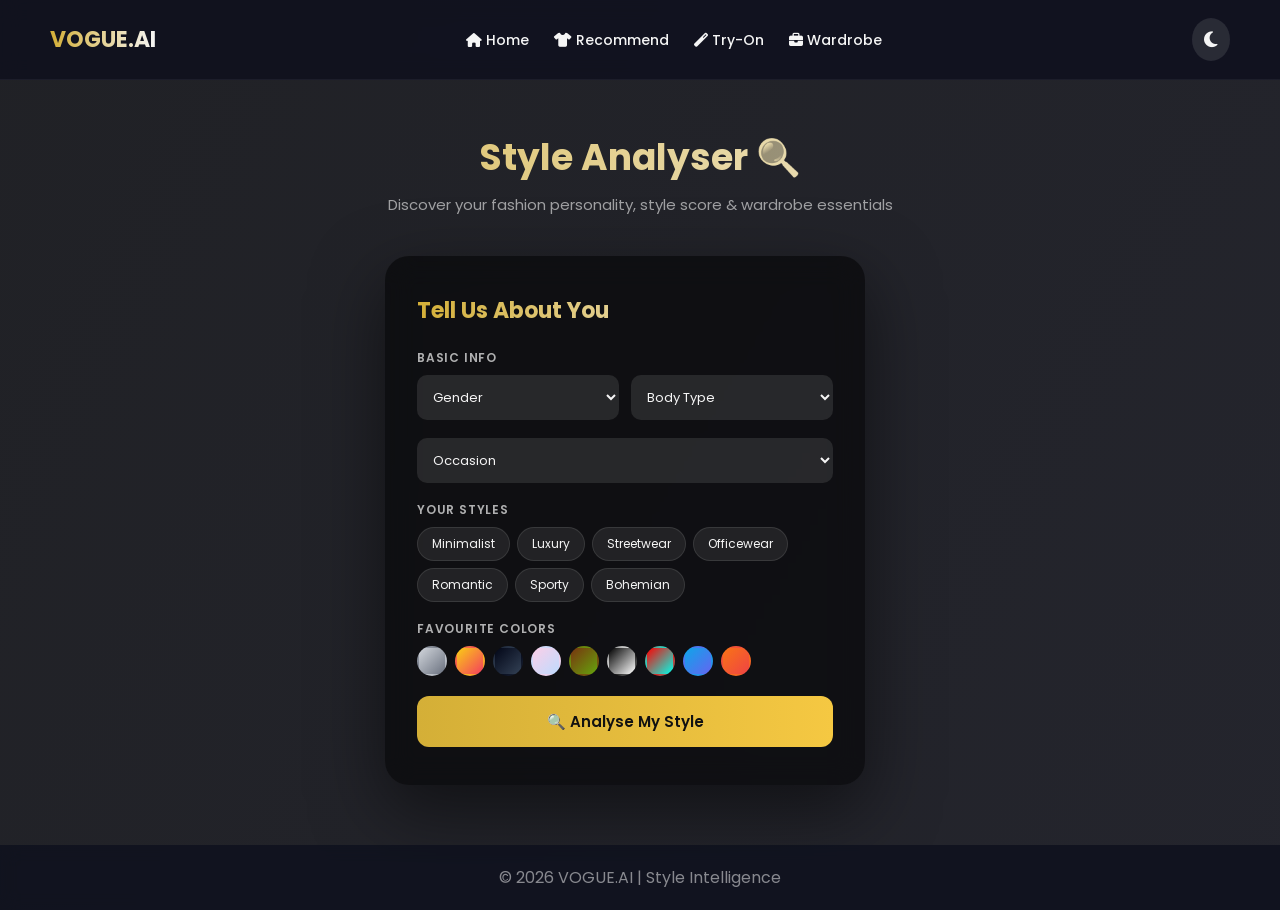
<file: pages/analyse.html>
<!DOCTYPE html>
<html lang="en">
<head>
<meta charset="UTF-8">
<meta name="viewport" content="width=device-width, initial-scale=1.0">
<title>Style Analyser | VOGUE.AI</title>
<link href="https://fonts.googleapis.com/css2?family=Poppins:wght@300;400;500;600;700&display=swap" rel="stylesheet">
<link rel="stylesheet" href="https://cdnjs.cloudflare.com/ajax/libs/font-awesome/6.5.0/css/all.min.css">
<style>
* { margin:0; padding:0; box-sizing:border-box; font-family:'Poppins',sans-serif; }
body {
  background: linear-gradient(120deg,rgba(8,9,14,0.9),rgba(12,13,22,0.9)),
    url('https://images.unsplash.com/photo-1558618666-fcd25c85cd64?w=1400') no-repeat center center fixed;
  background-size:cover; color:#f5f5f5; overflow-x:hidden; min-height:100vh;
  transition:0.5s;
}
body.light { background: linear-gradient(rgba(245,245,245,0.88),rgba(232,232,238,0.88)),
    url('https://images.unsplash.com/photo-1558618666-fcd25c85cd64?w=1400') no-repeat center center fixed;
  background-size:cover; color:#111; }

/* NAVBAR */
.navbar { position:fixed; width:100%; top:0; display:flex; justify-content:space-between; align-items:center; padding:18px 50px; background:rgba(15,17,30,0.88); border-bottom:1px solid rgba(255,255,255,0.05); backdrop-filter:blur(10px); z-index:1000; }
body.light .navbar { background:rgba(255,255,255,0.92); border-bottom:1px solid #ddd; }
.logo { font-weight:700; font-size:22px; background:linear-gradient(90deg,#d4af37,#f5f5f5); -webkit-background-clip:text; background-clip:text; -webkit-text-fill-color:transparent; }
.nav-links { display:flex; gap:25px; list-style:none; }
.nav-links a { color:#f5f5f5; text-decoration:none; font-weight:500; font-size:14px; transition:0.3s; }
body.light .nav-links a { color:#111; }
.nav-links a:hover { color:#d4af37; }
.toggle-btn { cursor:pointer; font-size:18px; color:#f5f5f5; background:rgba(255,255,255,0.1); padding:8px 12px; border-radius:50%; }
body.light .toggle-btn { color:#111; background:rgba(0,0,0,0.06); }

/* HERO */
.hero { padding:130px 20px 30px; text-align:center; }
.hero h1 { font-size:36px; background:linear-gradient(90deg,#d4af37,#f5f5f5); -webkit-background-clip:text; background-clip:text; color:transparent; margin-bottom:8px; }
.hero p { font-size:15px; opacity:0.6; }
body.light .hero p { color:#555; }

/* MAIN LAYOUT */
.main { display:flex; justify-content:center; padding:10px 20px 60px; gap:30px; flex-wrap:wrap; }

/* FORM CARD */
.form-card {
  background:rgba(0,0,0,0.55); backdrop-filter:blur(14px);
  border-radius:24px; padding:38px 32px; width:100%; max-width:480px;
  box-shadow:0 25px 70px rgba(0,0,0,0.5);
}
body.light .form-card { background:rgba(255,255,255,0.9); }
.form-card h2 { font-size:22px; margin-bottom:22px; background:linear-gradient(90deg,#d4af37,#f5f5f5); -webkit-background-clip:text; background-clip:text; color:transparent; }

.field-label { font-size:12px; font-weight:600; letter-spacing:0.8px; opacity:0.7; margin-bottom:8px; text-transform:uppercase; }
.row { display:flex; gap:12px; margin-bottom:18px; }
.row select {
  flex:1; padding:12px; border-radius:10px; border:none;
  background:rgba(255,255,255,0.1); color:#f5f5f5; font-size:13px; outline:none; transition:0.3s;
}
body.light .row select { background:#f1f5f9; color:#111; border:1px solid #ccc; }
.row select:focus { box-shadow:0 0 10px rgba(212,175,55,0.4); }
.row select option { background:#1a1d2e; }
body.light .row select option { background:#fff; color:#111; }

.chips { display:flex; flex-wrap:wrap; gap:7px; margin-bottom:18px; }
.chip { padding:7px 14px; border-radius:18px; background:rgba(255,255,255,0.08); cursor:pointer; font-size:12px; transition:0.3s; border:1px solid rgba(255,255,255,0.1); }
body.light .chip { background:#eee; border-color:#ccc; color:#111; }
.chip.active { background:#d4af37; color:#111; border-color:#d4af37; font-weight:600; }

.color-row { display:flex; flex-wrap:wrap; gap:8px; margin-bottom:20px; }
.cdot { width:30px; height:30px; border-radius:50%; cursor:pointer; border:2px solid transparent; transition:0.3s; }
.cdot.active { border-color:#fff; transform:scale(1.25); box-shadow:0 0 10px rgba(212,175,55,0.6); }

.analyse-btn {
  width:100%; padding:14px; border:none; border-radius:12px;
  background:linear-gradient(90deg,#d4af37,#f5c842);
  color:#111; font-weight:600; font-size:15px; cursor:pointer; transition:0.3s;
}
.analyse-btn:hover { transform:translateY(-3px); box-shadow:0 15px 40px rgba(212,175,55,0.5); }
.analyse-btn:disabled { opacity:0.6; cursor:not-allowed; transform:none; }

/* RESULTS CARD */
.results-card {
  background:rgba(0,0,0,0.55); backdrop-filter:blur(14px);
  border-radius:24px; padding:38px 32px; width:100%; max-width:480px;
  box-shadow:0 25px 70px rgba(0,0,0,0.5);
  display:none;
}
body.light .results-card { background:rgba(255,255,255,0.9); }
.results-card.show { display:block; animation:fadeUp 0.6s ease; }
@keyframes fadeUp { from { opacity:0; transform:translateY(30px); } to { opacity:1; transform:translateY(0); } }

/* PERSONALITY BANNER */
.personality-banner {
  text-align:center; padding:25px 20px;
  background:linear-gradient(135deg,rgba(212,175,55,0.15),rgba(212,175,55,0.05));
  border-radius:16px; border:1px solid rgba(212,175,55,0.25); margin-bottom:25px;
}
.personality-banner .pers-label { font-size:11px; letter-spacing:2px; color:#d4af37; font-weight:600; }
.personality-banner h2 { font-size:26px; font-weight:700; margin:8px 0; }
.personality-banner .summary { font-size:13px; opacity:0.75; line-height:1.6; }

/* SCORE RING */
.score-section { display:flex; align-items:center; gap:20px; margin-bottom:25px; }
.score-ring {
  width:80px; height:80px; border-radius:50%; flex-shrink:0;
  background:conic-gradient(#d4af37 var(--pct), rgba(255,255,255,0.1) 0);
  display:flex; align-items:center; justify-content:center;
  box-shadow:0 0 20px rgba(212,175,55,0.3);
}
.score-inner { width:58px; height:58px; border-radius:50%; background:#0f1115; display:flex; align-items:center; justify-content:center; font-size:18px; font-weight:700; color:#d4af37; }
body.light .score-inner { background:#fff; }
.score-text h3 { font-size:15px; font-weight:600; margin-bottom:4px; }
.score-text p { font-size:13px; opacity:0.65; }

/* SECTION BLOCKS */
.info-block { margin-bottom:20px; }
.info-block h4 { font-size:12px; letter-spacing:1px; text-transform:uppercase; color:#d4af37; font-weight:600; margin-bottom:10px; }
.tip-item { display:flex; align-items:flex-start; gap:10px; margin-bottom:8px; font-size:13px; line-height:1.5; opacity:0.85; }
.tip-item .bullet { color:#d4af37; font-size:16px; flex-shrink:0; margin-top:-2px; }

.trend-tags { display:flex; flex-wrap:wrap; gap:7px; }
.trend-tag { padding:5px 12px; border-radius:20px; font-size:12px; background:rgba(212,175,55,0.12); color:#d4af37; border:1px solid rgba(212,175,55,0.25); }

.essentials-list { display:flex; flex-wrap:wrap; gap:7px; }
.essential { padding:5px 12px; border-radius:20px; font-size:12px; background:rgba(255,255,255,0.07); border:1px solid rgba(255,255,255,0.12); }
body.light .essential { background:#f3f4f6; border-color:#e5e7eb; color:#111; }

/* PALETTE INSIGHT */
.palette-insight { padding:14px 18px; border-radius:12px; background:rgba(212,175,55,0.08); border-left:3px solid #d4af37; font-size:13px; line-height:1.6; margin-bottom:20px; }

/* LOADER */
.loader { text-align:center; padding:50px 0; display:none; }
.spinner { width:42px; height:42px; border:4px solid rgba(212,175,55,0.2); border-top-color:#d4af37; border-radius:50%; animation:spin 0.85s linear infinite; margin:0 auto 12px; }
@keyframes spin { to { transform:rotate(360deg); } }
.loader p { color:#d4af37; font-size:14px; }

footer { text-align:center; padding:20px; background:rgba(15,17,30,0.85); color:rgba(255,255,255,0.5); backdrop-filter:blur(8px); }
body.light footer { background:rgba(255,255,255,0.95); color:#888; border-top:1px solid #ddd; }

@media(max-width:600px) {
  .navbar { padding:14px 18px; }
  .nav-links { gap:12px; font-size:13px; }
  .hero h1 { font-size:26px; }
  .form-card, .results-card { padding:25px 18px; }
}
</style>
</head>
<body>

<nav class="navbar">
  <div class="logo">VOGUE.AI</div>
  <ul class="nav-links">
    <li><a href="../index.html"><i class="fa fa-home"></i> Home</a></li>
    <li><a href="recommend.html"><i class="fa fa-shirt"></i> Recommend</a></li>
    <li><a href="tryon.html"><i class="fa fa-magic"></i> Try-On</a></li>
    <li><a href="wardrobe.html"><i class="fa fa-briefcase"></i> Wardrobe</a></li>
  </ul>
  <div class="toggle-btn" id="themeToggle"><i class="fa fa-moon"></i></div>
</nav>

<section class="hero">
  <h1>Style Analyser 🔍</h1>
  <p>Discover your fashion personality, style score & wardrobe essentials</p>
</section>

<div class="main">
  <!-- FORM -->
  <div class="form-card">
    <h2>Tell Us About You</h2>

    <div class="field-label">Basic Info</div>
    <div class="row">
      <select id="gender">
        <option value="">Gender</option>
        <option>Female</option><option>Male</option><option>Other</option>
      </select>
      <select id="bodyType">
        <option value="">Body Type</option>
        <option>Slim</option><option>Athletic</option><option>Curvy</option><option>Plus</option><option>Petite</option>
      </select>
    </div>
    <div class="row">
      <select id="occasion">
        <option value="">Occasion</option>
        <option>Casual</option><option>Party</option><option>Office</option><option>Wedding</option><option>Formal</option>
      </select>
    </div>

    <div class="field-label">Your Styles</div>
    <div class="chips" id="styleChips">
      <span class="chip" data-v="Minimalist">Minimalist</span>
      <span class="chip" data-v="Luxury">Luxury</span>
      <span class="chip" data-v="Streetwear">Streetwear</span>
      <span class="chip" data-v="Officewear">Officewear</span>
      <span class="chip" data-v="Romantic">Romantic</span>
      <span class="chip" data-v="Sporty">Sporty</span>
      <span class="chip" data-v="Bohemian">Bohemian</span>
    </div>

    <div class="field-label">Favourite Colors</div>
    <div class="color-row" id="colorDots">
      <div class="cdot" data-v="Neutral"    title="Neutral"    style="background:linear-gradient(135deg,#d1d5db,#6b7280)"></div>
      <div class="cdot" data-v="Bright"     title="Bright"     style="background:linear-gradient(135deg,#facc15,#f43f5e)"></div>
      <div class="cdot" data-v="Dark"       title="Dark"       style="background:linear-gradient(135deg,#020617,#334155)"></div>
      <div class="cdot" data-v="Pastel"     title="Pastel"     style="background:linear-gradient(135deg,#fbcfe8,#bfdbfe)"></div>
      <div class="cdot" data-v="Earthy"     title="Earthy"     style="background:linear-gradient(135deg,#78350f,#65a30d)"></div>
      <div class="cdot" data-v="Monochrome" title="Monochrome" style="background:linear-gradient(135deg,#000,#fff)"></div>
      <div class="cdot" data-v="Vibrant"    title="Vibrant"    style="background:linear-gradient(135deg,#ff0000,#00ffea)"></div>
      <div class="cdot" data-v="Cool"       title="Cool"       style="background:linear-gradient(135deg,#0ea5e9,#6366f1)"></div>
      <div class="cdot" data-v="Warm"       title="Warm"       style="background:linear-gradient(135deg,#f97316,#ef4444)"></div>
    </div>

    <button class="analyse-btn" id="analyseBtn">🔍 Analyse My Style</button>
  </div>

  <!-- RESULTS -->
  <div>
    <div class="loader" id="loader">
      <div class="spinner"></div>
      <p>Analysing your fashion DNA…</p>
    </div>

    <div class="results-card" id="resultsCard">
      <div class="personality-banner">
        <div class="pers-label">YOUR FASHION PERSONALITY</div>
        <h2 id="personalityName">—</h2>
        <p class="summary" id="styleSummary"></p>
      </div>

      <div class="score-section">
        <div class="score-ring" id="scoreRing" style="--pct:0%">
          <div class="score-inner" id="scoreNum">0</div>
        </div>
        <div class="score-text">
          <h3>Style Confidence Score</h3>
          <p>How well-defined and cohesive your personal style is</p>
        </div>
      </div>

      <div class="info-block">
        <h4>💡 Styling Tips</h4>
        <div id="tipsContainer"></div>
      </div>

      <div class="info-block">
        <h4>🎨 Palette Insight</h4>
        <div class="palette-insight" id="paletteInsight"></div>
      </div>

      <div class="info-block">
        <h4>📈 Trending Aesthetics For You</h4>
        <div class="trend-tags" id="trendTags"></div>
      </div>

      <div class="info-block">
        <h4>👚 Wardrobe Essentials</h4>
        <div class="essentials-list" id="essentialsList"></div>
      </div>
    </div>
  </div>
</div>

<footer>© 2026 VOGUE.AI | Style Intelligence</footer>

<script>
const API = 'http://localhost:8080';

// Theme
const toggleBtn = document.getElementById('themeToggle');
toggleBtn.addEventListener('click',()=>{
  document.body.classList.toggle('light');
  toggleBtn.innerHTML = document.body.classList.contains('light') ? '<i class="fa fa-sun"></i>' : '<i class="fa fa-moon"></i>';
});

// Chips
document.querySelectorAll('#styleChips .chip').forEach(c=>c.addEventListener('click',()=>c.classList.toggle('active')));
let selectedColors = [];
document.querySelectorAll('#colorDots .cdot').forEach(d=>{
  d.addEventListener('click',()=>{
    d.classList.toggle('active');
    const v = d.dataset.v;
    selectedColors = selectedColors.includes(v) ? selectedColors.filter(x=>x!==v) : [...selectedColors, v];
  });
});

document.getElementById('analyseBtn').addEventListener('click', async()=>{
  const styles = [...document.querySelectorAll('#styleChips .chip.active')].map(c=>c.dataset.v);
  if(styles.length === 0){ alert('⚠️ Select at least one style!'); return; }

  const btn = document.getElementById('analyseBtn');
  btn.disabled = true; btn.textContent = '⏳ Analysing…';
  document.getElementById('loader').style.display = 'block';
  document.getElementById('resultsCard').classList.remove('show');

  const payload = {
    gender:   document.getElementById('gender').value || 'Female',
    bodyType: document.getElementById('bodyType').value || 'Slim',
    occasion: document.getElementById('occasion').value || 'Casual',
    styles, colors: selectedColors,
  };

  try {
    const res  = await fetch(`${API}/api/analyse`, {
      method:'POST', headers:{'Content-Type':'application/json'}, body:JSON.stringify(payload)
    });
    const data = await res.json();

    if(data.success) {
      // Personality
      document.getElementById('personalityName').textContent = data.personality;
      document.getElementById('styleSummary').textContent    = data.style_summary;

      // Score ring animation
      const pct = data.score + '%';
      const ring = document.getElementById('scoreRing');
      ring.style.setProperty('--pct','0%');
      setTimeout(()=>ring.style.setProperty('--pct', `${data.score * 3.6}deg`), 100);
      // Actually use conic-gradient percentage
      ring.style.background = `conic-gradient(#d4af37 ${data.score*3.6}deg, rgba(255,255,255,0.08) 0)`;
      document.getElementById('scoreNum').textContent = data.score;

      // Tips
      const tc = document.getElementById('tipsContainer');
      tc.innerHTML = data.tips.map(t=>`<div class="tip-item"><span class="bullet">◆</span><span>${t}</span></div>`).join('');

      // Palette
      document.getElementById('paletteInsight').textContent = data.palette_insight;

      // Trends
      document.getElementById('trendTags').innerHTML = data.trending_aesthetics.map(t=>`<span class="trend-tag">${t}</span>`).join('');

      // Essentials
      document.getElementById('essentialsList').innerHTML = data.wardrobe_essentials.map(e=>`<span class="essential">${e}</span>`).join('');

      document.getElementById('resultsCard').classList.add('show');
      document.getElementById('resultsCard').scrollIntoView({behavior:'smooth'});
    } else {
      alert('❌ ' + (data.error || 'Analysis failed'));
    }
  } catch {
    alert('❌ Cannot connect to backend. Is Flask running on port 5000?');
  } finally {
    btn.disabled = false; btn.textContent = '🔍 Analyse My Style';
    document.getElementById('loader').style.display = 'none';
  }
});
</script>
</body>
</html>
</file>
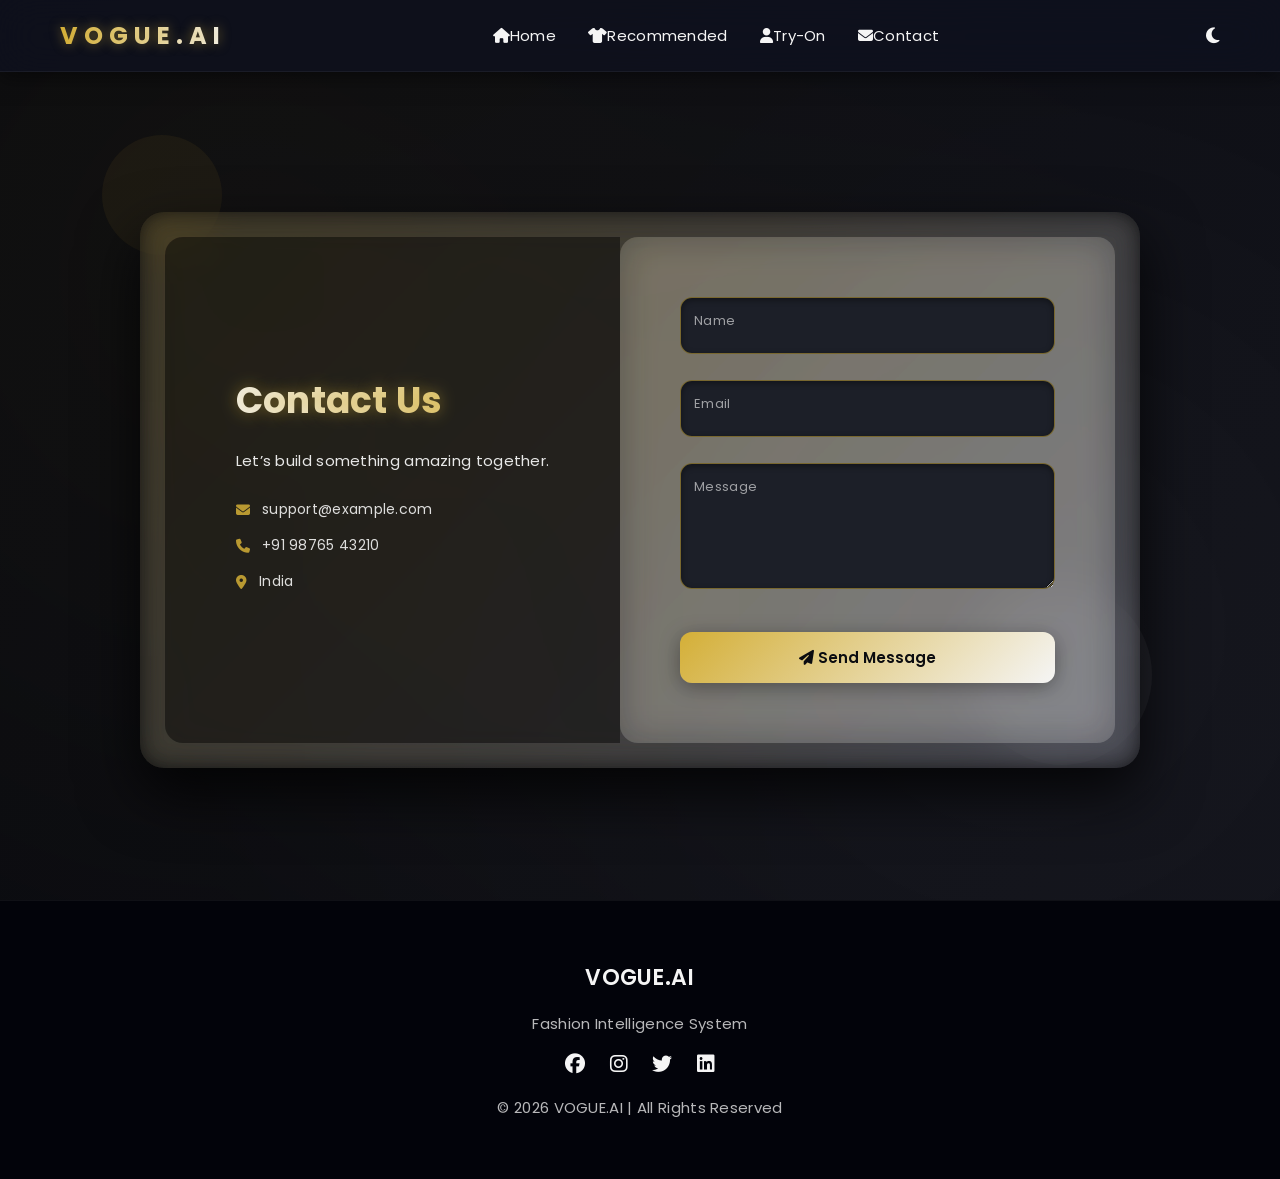
<file: pages/contact.html>
<!DOCTYPE html>
<html lang="en">
<head>
<meta charset="UTF-8">
<meta name="viewport" content="width=device-width, initial-scale=1.0">
<title>Contact | VOGUE.AI</title>

<link href="https://fonts.googleapis.com/css2?family=Poppins:wght@300;400;500;600&display=swap" rel="stylesheet">
<link rel="stylesheet" href="https://cdnjs.cloudflare.com/ajax/libs/font-awesome/6.5.0/css/all.min.css">

<style>

/* ===== RESET ===== */
/* ===== RESET ===== */
/* ===== RESET ===== */
*{
  margin:0;
  padding:0;
  box-sizing:border-box;
  font-family:'Poppins',sans-serif;
}

html{
  scroll-behavior:smooth;
}

body{
  background: linear-gradient(120deg,#0a0b0f,#0f1018); /* premium dark gradient */
  color:#f5f5f5;
  overflow-x:hidden;
  letter-spacing:0.3px;
}

/* ===== NAVBAR ===== */
.navbar{
  position:fixed;
  width:100%;
  top:0;
  display:flex;
  justify-content:space-between;
  align-items:center;
  padding:18px 60px;
  backdrop-filter:blur(20px) saturate(180%);
  background:rgba(15,17,30,0.85);
  border-bottom:1px solid rgba(255,255,255,0.05);
  z-index:1000;
  transition:0.3s ease-in-out;
  box-shadow:0 4px 20px rgba(0,0,0,0.5);
}

.navbar:hover{
  background:rgba(15,17,30,0.95);
}

.logo{
  font-size:24px;
  font-weight:700;
  background:linear-gradient(90deg,#d4af37,#f5f5f5);
  -webkit-background-clip:text;
  background-clip:text;
  -webkit-text-fill-color:transparent;
  text-shadow:0 0 12px rgba(212,175,55,0.5);
}

.nav-links{
  display:flex;
  gap:32px;
}

.nav-links a{
  text-decoration:none;
  color:#f5f5f5;
  font-size:15px;
  position:relative;
  transition:0.3s;
}

.nav-links a:hover{
  color:#d4af37;
  transform:translateY(-2px) scale(1.05);
}

.nav-links a::after{
  content:"";
  position:absolute;
  left:0;
  bottom:-6px;
  width:0%;
  height:2px;
  background:#d4af37;
  border-radius:2px;
  transition:0.3s;
}

.nav-links a:hover::after{
  width:100%;
}

/* ===== BACKGROUND ===== */
.bg{
  position:fixed;
  width:100%;
  height:100%;
  z-index:-2;
  background: radial-gradient(circle at 20% 30%, #d4af37, transparent 70%),
              radial-gradient(circle at 80% 70%, #f5f5f5, transparent 70%);
  opacity:0.04;
  animation:bgMove 25s infinite alternate ease-in-out;
}

@keyframes bgMove{
  to{ transform:translateY(-50px) rotate(3deg);}
}

/* FLOAT SHAPES */
.shape{
  position:absolute;
  border-radius:50%;
  opacity:0.06;
  animation:float 12s infinite ease-in-out;
}

.shape1{width:120px;height:120px;background:#d4af37;top:15%;left:8%;}
.shape2{width:180px;height:180px;background:#f5f5f5;bottom:15%;right:10%;}

@keyframes float{
  50%{transform:translateY(-40px) rotate(5deg);}
}

/* ===== SECTION ===== */
section{
  min-height:100vh;
  display:flex;
  justify-content:center;
  align-items:center;
  padding:160px 30px 80px;
  perspective:1200px;
}

/* ===== CARD ===== */
.container{
  width:1000px;
  max-width:95%;
  display:flex;
  border-radius:24px;
  backdrop-filter:blur(20px) saturate(180%);
  background:rgba(255,255,255,0.08);
  box-shadow:
    inset 0 0 20px rgba(0,0,0,0.5),
    0 25px 60px rgba(0,0,0,0.8);
  overflow:hidden;
  transform:translateY(50px);
  opacity:0;
  transition:1s ease;
  position:relative;
  z-index:1;
  transform-style:preserve-3d;
  padding:25px;
}

.container::before{
  content:"";
  position:absolute;
  inset:-1px;
  border-radius:24px;
  background:linear-gradient(135deg,#d4af37,#f5f5f5);
  z-index:-1;
  opacity:0.15;
  filter:blur(12px);
}

.container.show{
  transform:translateY(0) rotateX(0deg);
  opacity:1;
}

.container:hover{
  transform:translateY(-6px) scale(1.015) rotateX(1deg) rotateY(1deg);
  box-shadow:
    inset 0 0 25px rgba(0,0,0,0.6),
    0 35px 90px rgba(0,0,0,0.9),
    0 0 30px rgba(212,175,55,0.2);
}

/* ===== LEFT ===== */
.left{
  flex:1;
  padding:60px;
  transform:translateZ(20px);
}

.left h2{
  font-size:36px;
  font-weight:700;
  margin-bottom:25px;
  background:linear-gradient(90deg,#f5f5f5,#d4af37);
  -webkit-background-clip:text;
  background-clip:text;
  -webkit-text-fill-color:transparent;
  text-shadow:0 0 15px rgba(212,175,55,0.5);
}

.left p{
  opacity:0.9;
  margin-bottom:40px;
  line-height:1.75;
  font-size:15px;
}

/* INFO */
.info div{
  display:flex;
  align-items:center;
  gap:14px;
  margin-bottom:22px;
  opacity:0.85;
  transition:0.35s;
}

.info div:hover{
  transform:translateX(6px) scale(1.03);
  gap:18px;
  color:#d4af37;
}

/* ===== RIGHT ===== */
.right{
  flex:1;
  padding:60px;
  background:rgba(255,255,255,0.12); /* visible input background */
  backdrop-filter:blur(18px);
  transform:translateZ(20px);
  border-radius:18px;
}

/* ===== FORM ===== */
form{
  display:flex;
  flex-direction:column;
  gap:26px;
}

/* ===== INPUT ===== */
.inputBox{
  position:relative;
}

.inputBox input,
.inputBox textarea{
  width:100%;
  padding:16px 14px;
  border-radius:12px;
  border:1px solid rgba(212,175,55,0.5);
  background:#1c1f28; /* solid, visible */
  color:#f5f5f5;
  font-size:15px;
  outline:none;
  transition: all 0.3s ease;
  box-shadow: inset 0 2px 6px rgba(0,0,0,0.4);
}

.inputBox input:hover,
.inputBox textarea:hover{
  border-color:#f5f5f5;
}

.inputBox input:focus,
.inputBox textarea:focus{
  border-color:#d4af37;
  box-shadow: inset 0 2px 8px rgba(0,0,0,0.5), 0 0 8px rgba(212,175,55,0.3);
  background:#20232d;
}

.inputBox label{
  position:absolute;
  left:14px;
  top:14px;
  font-size:13px;
  color:rgba(245,245,245,0.6);
  pointer-events:none;
  transition: all 0.25s ease;
}

.inputBox input:focus ~ label,
.inputBox input:not(:placeholder-shown) ~ label,
.inputBox textarea:focus ~ label,
.inputBox textarea:not(:placeholder-shown) ~ label{
  top:-6px;
  font-size:11px;
  color:#d4af37;
  background:#20232d;
  padding:0 5px;
  border-radius:4px;
}

/* ===== BUTTON ===== */
button{
  margin-top:10px;
  padding:14px 0;
  border:none;
  border-radius:12px;
  background:linear-gradient(135deg,#d4af37,#f5f5f5);
  color:#0b0c10;
  font-size:15px;
  font-weight:600;
  cursor:pointer;
  transition:0.35s;
  position:relative;
  overflow:hidden;
  box-shadow:0 4px 20px rgba(0,0,0,0.35);
}

button::before{
  content:"";
  position:absolute;
  width:120%;
  height:100%;
  background:linear-gradient(120deg,transparent,rgba(255,255,255,0.2),transparent);
  top:0;
  left:-120%;
  transition:0.7s;
}

button:hover::before{
  left:100%;
}

button:hover{
  transform:translateY(-2px) scale(1.03);
  box-shadow:0 0 20px rgba(212,175,55,0.35);
}

button:active{
  transform:scale(0.96);
}

/* SUCCESS */
.success{
  display:none;
  text-align:center;
  color:#a0ffce;
  font-weight:600;
}

/* ===== FOOTER ===== */
.footer{
  background:#02030a;
  padding:60px 20px;
  text-align:center;
  border-top:1px solid rgba(255,255,255,0.05);
}

.footer h3{
  font-size:22px;
  margin-bottom:18px;
  font-weight:600;
}

.footer p{
  opacity:0.75;
  font-size:15px;
}

.footer .socials{
  margin:18px 0;
}

.footer i{
  margin:0 10px;
  font-size:20px;
  cursor:pointer;
  transition:0.35s;
}

.footer i:hover{
  color:#d4af37;
  transform:translateY(-3px) scale(1.25);
}

/* ===== CURSOR GLOW ===== */
.cursor-glow{
  position:fixed;
  width:120px;
  height:120px;
  border-radius:50%;
  background:radial-gradient(circle,#d4af3755,transparent);
  pointer-events:none;
  transform:translate(-50%,-50%);
  z-index:999;
  filter:blur(6px);
}

/* ===== RESPONSIVE ===== */
@media(max-width:768px){
  .container{
    flex-direction:column;
    padding:20px;
  }

  .nav-links{
    display:none;
  }

  .left, .right{
    padding:30px 20px;
  }

  .left h2{
    font-size:28px;
  }
}
/* ===== IMAGE IN CARD ===== */
/* IMAGE IN LEFT SECTION */
/* LEFT IMAGE CARD */
.left-image-card {
  flex: 1;
  position: relative;
  background: url('https://images.squarespace-cdn.com/content/v1/5eb964ed984e866b75642ff9/1606927276808-52SX7436NQBFP6GUFISD/tryon_store_female3.jpg') center/cover no-repeat;
  border-radius: 18px 0 0 18px; /* rounded only left side */
  overflow: hidden;
  color: white;
  display: flex;
  align-items: center;
  justify-content: center;
  padding: 40px;
}

/* optional dark overlay for text readability */
.left-image-card .overlay {
  position: absolute;
  inset: 0;
  background: rgba(0,0,0,0.45);
  z-index: 1;
}

/* TEXT ON IMAGE */
.left-image-card .text-on-image {
  position: relative;
  z-index: 2;
}

.left-image-card h2 {
  font-size: 36px;
  font-weight: 700;
  margin-bottom: 20px;
  color: #fff;
}

.left-image-card p {
  font-size: 15px;
  margin-bottom: 25px;
  opacity: 0.9;
}

.left-image-card .info div {
  display: flex;
  align-items: center;
  gap: 12px;
  margin-bottom: 15px;
  font-size: 14px;
}

/* adjust icons color */
.left-image-card .info div i {
  color: #d4af37; /* premium gold */
}
/* ===== LIGHT THEME ===== */
/* ===== LIGHT THEME ===== */
body.light-theme {
  background: linear-gradient(120deg,#f5f5f5,#e0e0e0);
  color:#0b0c10;
}

body.light-theme .navbar {
  background: rgba(245,245,245,0.85);
  border-bottom:1px solid rgba(0,0,0,0.05);
}

body.light-theme .nav-links a {
  color:#0b0c10;
}

body.light-theme .nav-links a:hover {
  color:#d4af37;
}

body.light-theme .logo {
  background: linear-gradient(90deg, #d4af37, #0b0c10); /* gold to dark text */
  -webkit-background-clip: text; /* ensures gradient is applied to text */
  -webkit-text-fill-color: transparent; /* makes text itself transparent to show gradient */
  background-clip: text; /* standard fallback */
  text-shadow: 0 0 6px rgba(212, 175, 55, 0.4); /* subtle glow for readability */
}

body.light-theme .container {
  background: rgba(0,0,0,0.05);
  box-shadow:
    inset 0 0 20px rgba(255,255,255,0.2),
    0 25px 60px rgba(0,0,0,0.1);
}

body.light-theme .left h2 {
  -webkit-text-fill-color: #0b0c10;
  color: #0b0c10;
  text-shadow: 0 0 3px rgba(212,175,55,0.3);
}

body.light-theme .left p,
body.light-theme .left .info div {
  color:#0b0c10;
  opacity:0.9;
}

body.light-theme .left-image-card h2,
body.light-theme .left-image-card p,
body.light-theme .left-image-card .info div {
  color:#0b0c10 !important;
}

body.light-theme .right {
  background: rgba(255,255,255,0.95);
}

body.light-theme .inputBox input,
body.light-theme .inputBox textarea,
body.light-theme .inputBox label {
  background:#fff;
  color:#0b0c10;
  border:1px solid rgba(212,175,55,0.5);
}

body.light-theme .inputBox input:focus,
body.light-theme .inputBox textarea:focus,
body.light-theme .inputBox input:focus ~ label,
body.light-theme .inputBox textarea:focus ~ label {
  color:#d4af37;
  background:#fff;
}

body.light-theme button {
  background: linear-gradient(135deg,#d4af37,#0b0c10);
  color:#f5f5f5;
}

body.light-theme .footer {
  background:#f5f5f5;
  color:#0b0c10;
  border-top:1px solid rgba(0,0,0,0.05);
}

body.light-theme .footer i {
  color:#0b0c10;
}
.navbar .logo {
  font-size: 24px;
  font-weight: 700;
  background: linear-gradient(90deg, #d4af37, #f5f5f5);
  -webkit-background-clip: text; /* clip gradient to text */
  -webkit-text-fill-color: transparent; /* make text transparent to show gradient */
  background-clip: text; /* standard fallback */
  text-shadow: 0 0 12px rgba(212, 175, 55, 0.5);
  letter-spacing: 6px; /* space between letters */
}

</style>
</head>

<body>

<!-- NAVBAR -->
<div class="navbar">
  <div class="logo">VOGUE.AI</div>
  <div class="nav-links">
  <a href="../index.html"><i class="fa fa-home"></i>Home</a>
  <a href="recommend.html"><i class="fa fa-shirt"></i>Recommended</a>
  <a href="tryon.html"><i class="fa fa-user"></i>Try-On</a>
  <a href="contact.html"><i class="fa fa-envelope"></i>Contact</a>
</div>
<i class="fas fa-moon theme-toggle" id="themeToggle" title="Toggle Dark/Light" style="cursor:pointer; font-size:18px;"></i>
</div>

<!-- BG -->
<div class="bg"></div>
<div class="shape shape1"></div>
<div class="shape shape2"></div>

<!-- CONTACT -->
<section>

  <div class="container show" id="card">

    <!-- LEFT: Full image background with text overlay -->
    <div class="left left-image-card">

      <div class="overlay"></div> <!-- optional dark overlay for readability -->

      <div class="text-on-image">
        <h2>Contact Us</h2>
        <p>Let’s build something amazing together.</p>

        <div class="info">
          <div><i class="fas fa-envelope"></i> support@example.com</div>
          <div><i class="fas fa-phone"></i> +91 98765 43210</div>
          <div><i class="fas fa-location-dot"></i> India</div>
        </div>
      </div>
    </div>

    <!-- RIGHT: Form only -->
    <div class="right">
      <form id="form">

        <div class="inputBox">
          <input type="text" required placeholder=" ">
          <label>Name</label>
        </div>

        <div class="inputBox">
          <input type="email" required placeholder=" ">
          <label>Email</label>
        </div>

        <div class="inputBox">
          <textarea rows="4" required placeholder=" "></textarea>
          <label>Message</label>
        </div>

        <button type="submit">
          <i class="fas fa-paper-plane"></i> Send Message
        </button>

        <div class="success" id="success">
          Message Sent Successfully!
        </div>

      </form>
    </div>

  </div>

</section>

<!-- FOOTER -->
<div class="footer">
  <h3>VOGUE.AI</h3>
  <p>Fashion Intelligence System</p>

  <div class="socials">
    <i class="fab fa-facebook"></i>
    <i class="fab fa-instagram"></i>
    <i class="fab fa-twitter"></i>
    <i class="fab fa-linkedin"></i>
  </div>

  <p>© 2026 VOGUE.AI | All Rights Reserved</p>
</div>

<script>
// ===== DARK / LIGHT THEME TOGGLE =====
const themeToggle = document.getElementById("themeToggle");

themeToggle.addEventListener("click", () => {
  document.body.classList.toggle("light-theme");

  // Toggle icon
  if(document.body.classList.contains("light-theme")) {
    themeToggle.classList.remove("fa-moon");
    themeToggle.classList.add("fa-sun");
  } else {
    themeToggle.classList.remove("fa-sun");
    themeToggle.classList.add("fa-moon");
  }
});
</script>

</body>
</html>
</file>
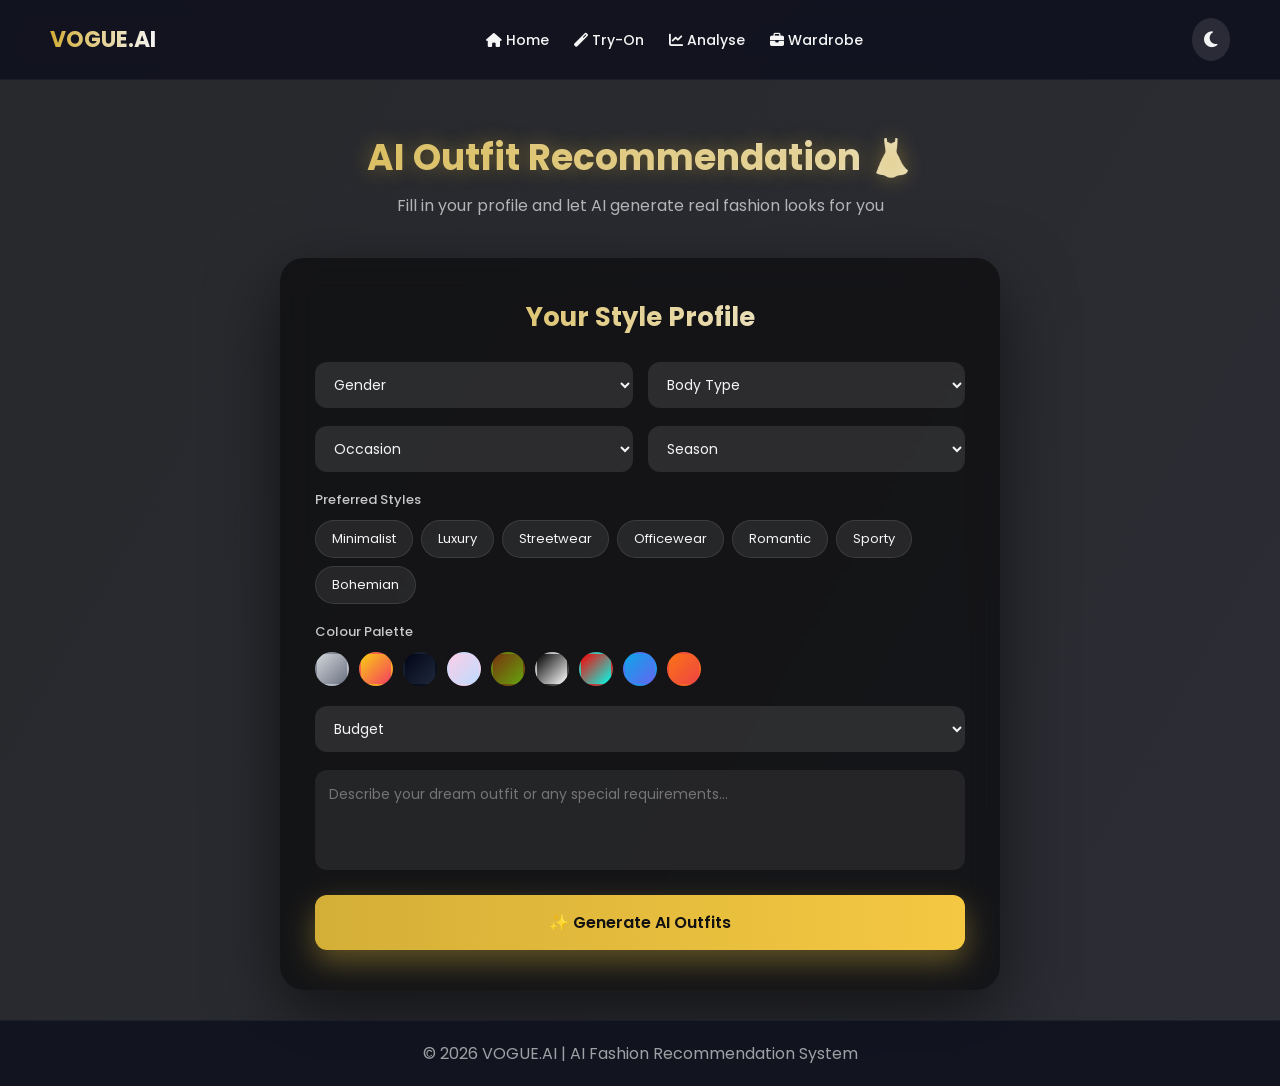
<file: pages/recommend.html>
<!DOCTYPE html>
<html lang="en">
<head>
<meta charset="UTF-8">
<meta name="viewport" content="width=device-width, initial-scale=1.0">
<title>VOGUE.AI - Recommendations</title>
<link href="https://fonts.googleapis.com/css2?family=Poppins:wght@300;400;500;600&display=swap" rel="stylesheet">
<link rel="stylesheet" href="https://cdnjs.cloudflare.com/ajax/libs/font-awesome/6.5.0/css/all.min.css">
<style>
* { margin:0; padding:0; box-sizing:border-box; font-family:'Poppins',sans-serif; }
body {
  background: linear-gradient(120deg,rgba(10,11,15,0.88),rgba(15,16,24,0.88)),
    url('https://cdn.prod.website-files.com/603f5d1df4ee236b69719ff2/65e81d04f6a87e38c021a301_65c4aca19461c18275d991c9.webp') no-repeat center center fixed;
  background-size:cover; background-blend-mode:overlay;
  color:#f5f5f5; overflow-x:hidden; min-height:100vh;
  transition:background 1s,color 0.5s;
}
body.light-mode {
  background: linear-gradient(rgba(245,245,245,0.82),rgba(232,232,238,0.82)),
    url('https://cdn.prod.website-files.com/603f5d1df4ee236b69719ff2/65e81d04f6a87e38c021a301_65c4aca19461c18275d991c9.webp') no-repeat center center fixed;
  background-size:cover; color:#111;
}
/* NAVBAR */
.navbar {
  position:fixed; width:100%; top:0;
  display:flex; justify-content:space-between; align-items:center;
  padding:18px 50px;
  background:rgba(15,17,30,0.88);
  border-bottom:1px solid rgba(255,255,255,0.05);
  backdrop-filter:blur(10px); z-index:1000;
}
body.light-mode .navbar { background:rgba(255,255,255,0.92); border-bottom:1px solid #ddd; }
.logo { font-weight:700; font-size:22px; background:linear-gradient(90deg,#d4af37,#f5f5f5); -webkit-background-clip:text; background-clip:text; -webkit-text-fill-color:transparent; }
.nav-links { display:flex; gap:25px; list-style:none; }
.nav-links a { color:#f5f5f5; text-decoration:none; font-weight:500; font-size:14px; transition:0.3s; }
body.light-mode .nav-links a { color:#111; }
.nav-links a:hover { color:#d4af37; }
.toggle-btn { cursor:pointer; font-size:18px; color:#f5f5f5; background:rgba(255,255,255,0.1); padding:8px 12px; border-radius:50%; transition:0.3s; }
body.light-mode .toggle-btn { color:#111; background:rgba(0,0,0,0.06); }

/* HERO */
.hero { padding:130px 20px 30px; text-align:center; }
.hero h1 { font-size:36px; background:linear-gradient(90deg,#d4af37,#f5f5f5); -webkit-background-clip:text; background-clip:text; color:transparent; text-shadow:0 0 20px rgba(212,175,55,0.4); margin-bottom:8px; }
.hero p { color:rgba(255,255,255,0.65); font-size:16px; }
body.light-mode .hero p { color:rgba(0,0,0,0.6); }

/* FORM CARD */
.form-section { display:flex; justify-content:center; padding:10px 20px 30px; }
.form-card {
  background:rgba(0,0,0,0.52); backdrop-filter:blur(14px);
  border-radius:24px; padding:40px 35px;
  max-width:720px; width:100%;
  box-shadow:0 25px 70px rgba(0,0,0,0.55);
  transition:0.3s;
}
.form-card:hover { transform:translateY(-4px); box-shadow:0 35px 90px rgba(212,175,55,0.3); }
body.light-mode .form-card { background:rgba(255,255,255,0.88); color:#111; }
.form-card h2 { text-align:center; margin-bottom:25px; font-size:26px; background:linear-gradient(90deg,#d4af37,#f5f5f5); -webkit-background-clip:text; background-clip:text; color:transparent; }

/* SELECTS */
.row { display:flex; gap:15px; margin-bottom:18px; flex-wrap:wrap; }
.row select, .row input {
  flex:1; min-width:140px; padding:12px 15px; border-radius:12px; border:none;
  background:rgba(255,255,255,0.1); color:#f5f5f5; font-size:14px;
  transition:0.3s; outline:none;
}
body.light-mode .row select, body.light-mode .row input { background:#f1f5f9; color:#111; border:1px solid #ccc; }
.row select:focus, .row input:focus { box-shadow:0 0 12px rgba(212,175,55,0.5); background:rgba(255,255,255,0.18); }
body.light-mode .row select option { background:#fff; color:#111; }
.row select option { background:#1a1d2e; }

/* CHIPS */
.chip-label { font-size:13px; font-weight:500; margin-bottom:10px; opacity:0.8; }
.chips { display:flex; flex-wrap:wrap; gap:8px; margin-bottom:18px; }
.chip { padding:8px 16px; border-radius:20px; background:rgba(255,255,255,0.08); cursor:pointer; font-size:13px; transition:0.3s; user-select:none; border:1px solid rgba(255,255,255,0.1); }
body.light-mode .chip { background:#eee; border-color:#ccc; color:#111; }
.chip.active { background:#d4af37; color:#111; border-color:#d4af37; font-weight:600; }

/* COLOR PALETTE */
.color-row { display:flex; flex-wrap:wrap; gap:10px; margin-bottom:20px; }
.color-dot { width:34px; height:34px; border-radius:50%; cursor:pointer; border:2px solid transparent; transition:0.3s; }
.color-dot.active { border-color:#fff; transform:scale(1.2); box-shadow:0 0 10px rgba(212,175,55,0.6); }

/* TEXTAREA */
.form-card textarea {
  width:100%; min-height:100px; resize:none; padding:14px;
  border-radius:12px; border:none; background:rgba(255,255,255,0.07);
  color:#f5f5f5; font-size:14px; outline:none; transition:0.3s; margin-bottom:18px;
}
body.light-mode .form-card textarea { background:#f1f5f9; color:#111; border:1px solid #ccc; }
.form-card textarea:focus { box-shadow:0 0 12px rgba(212,175,55,0.4); }

/* GENERATE BUTTON */
.gen-btn {
  width:100%; padding:15px; border:none; border-radius:12px;
  font-size:16px; font-weight:600; cursor:pointer;
  background:linear-gradient(90deg,#d4af37,#f5c842);
  color:#111; box-shadow:0 12px 30px rgba(212,175,55,0.4); transition:0.3s;
}
.gen-btn:hover { transform:translateY(-3px); box-shadow:0 18px 45px rgba(212,175,55,0.7); }
.gen-btn:disabled { opacity:0.6; cursor:not-allowed; transform:none; }

/* LOADER */
.loader-section { text-align:center; padding:40px 20px; display:none; }
.spinner { width:50px; height:50px; border:4px solid rgba(212,175,55,0.2); border-top-color:#d4af37; border-radius:50%; animation:spin 0.9s linear infinite; margin:0 auto 15px; }
@keyframes spin { to { transform:rotate(360deg); } }
.loader-section p { color:#d4af37; font-size:15px; }

/* RESULTS */
.results-section { padding:10px 30px 60px; max-width:1100px; margin:0 auto; }
.results-title { text-align:center; font-size:22px; margin-bottom:25px; font-weight:600; }
.cards-grid { display:grid; grid-template-columns:repeat(auto-fill,minmax(280px,1fr)); gap:25px; }

/* OUTFIT CARD */
.outfit-card {
  background:rgba(0,0,0,0.5); backdrop-filter:blur(12px);
  border-radius:20px; overflow:hidden; transition:0.35s;
  border:1px solid rgba(255,255,255,0.06);
}
.outfit-card:hover { transform:translateY(-8px) scale(1.02); box-shadow:0 25px 70px rgba(212,175,55,0.5); }
body.light-mode .outfit-card { background:rgba(255,255,255,0.92); border:1px solid #e5e5e5; }
.outfit-img-wrap { position:relative; height:320px; overflow:hidden; background:#111; }
.outfit-img-wrap img { width:100%; height:100%; object-fit:cover; transition:0.5s; display:block; }
.outfit-card:hover .outfit-img-wrap img { transform:scale(1.05); }
.img-loading { position:absolute; inset:0; display:flex; align-items:center; justify-content:center; background:rgba(0,0,0,0.6); }
.img-loading .mini-spin { width:30px; height:30px; border:3px solid rgba(212,175,55,0.3); border-top-color:#d4af37; border-radius:50%; animation:spin 0.8s linear infinite; }
.outfit-badge {
  position:absolute; top:12px; left:12px;
  background:rgba(212,175,55,0.9); color:#111;
  padding:4px 12px; border-radius:20px; font-size:12px; font-weight:600;
}
.outfit-body { padding:18px; }
.outfit-body h3 { font-size:17px; font-weight:600; margin-bottom:6px; }
body.light-mode .outfit-body h3 { color:#111; }
.outfit-body p { font-size:13px; opacity:0.75; line-height:1.6; margin-bottom:10px; }
body.light-mode .outfit-body p { color:#444; }
.outfit-tags { display:flex; flex-wrap:wrap; gap:5px; margin-bottom:12px; }
.tag { padding:3px 10px; border-radius:20px; font-size:11px; background:rgba(212,175,55,0.15); color:#d4af37; border:1px solid rgba(212,175,55,0.3); }
.add-wardrobe-btn {
  width:100%; padding:10px; border:none; border-radius:10px;
  background:linear-gradient(90deg,#d4af37,#f5c842);
  color:#111; font-weight:600; font-size:13px; cursor:pointer; transition:0.3s;
}
.add-wardrobe-btn:hover { box-shadow:0 8px 25px rgba(212,175,55,0.5); transform:translateY(-2px); }

/* TOAST */
.toast { position:fixed; bottom:30px; right:30px; background:#d4af37; color:#111; padding:12px 22px; border-radius:12px; font-weight:600; font-size:14px; z-index:9999; opacity:0; transform:translateY(20px); transition:0.4s; pointer-events:none; }
.toast.show { opacity:1; transform:translateY(0); }

footer { text-align:center; padding:20px; background:rgba(15,17,30,0.85); color:rgba(255,255,255,0.6); border-top:1px solid rgba(255,255,255,0.05); backdrop-filter:blur(8px); }
body.light-mode footer { background:rgba(255,255,255,0.95); color:#555; border-top:1px solid #ddd; }

@media(max-width:600px) {
  .navbar { padding:14px 20px; }
  .nav-links { gap:14px; }
  .hero h1 { font-size:26px; }
  .form-card { padding:25px 18px; }
}
</style>
</head>
<body>

<nav class="navbar">
  <div class="logo">VOGUE.AI</div>
  <ul class="nav-links">
    <li><a href="../index.html"><i class="fa fa-home"></i> Home</a></li>
    <li><a href="tryon.html"><i class="fa fa-magic"></i> Try-On</a></li>
    <li><a href="analyse.html"><i class="fa fa-chart-line"></i> Analyse</a></li>
    <li><a href="wardrobe.html"><i class="fa fa-briefcase"></i> Wardrobe</a></li>
  </ul>
  <div class="toggle-btn" id="themeToggle"><i class="fa fa-moon"></i></div>
</nav>

<section class="hero">
  <h1>AI Outfit Recommendation 👗</h1>
  <p>Fill in your profile and let AI generate real fashion looks for you</p>
</section>

<section class="form-section">
  <div class="form-card">
    <h2>Your Style Profile</h2>
    <form id="profileForm">

      <div class="row">
        <select id="gender">
          <option value="">Gender</option>
          <option>Female</option><option>Male</option><option>Other</option>
        </select>
        <select id="bodyType">
          <option value="">Body Type</option>
          <option>Slim</option><option>Athletic</option><option>Curvy</option><option>Plus</option><option>Petite</option>
        </select>
      </div>

      <div class="row">
        <select id="occasion">
          <option value="">Occasion</option>
          <option>Casual</option><option>Party</option><option>Office</option><option>Wedding</option><option>Formal</option>
        </select>
        <select id="season">
          <option value="">Season</option>
          <option>Summer</option><option>Winter</option><option>Spring</option><option>Autumn</option>
        </select>
      </div>

      <div class="chip-label">Preferred Styles</div>
      <div class="chips" id="styleChips">
        <span class="chip" data-v="Minimalist">Minimalist</span>
        <span class="chip" data-v="Luxury">Luxury</span>
        <span class="chip" data-v="Streetwear">Streetwear</span>
        <span class="chip" data-v="Officewear">Officewear</span>
        <span class="chip" data-v="Romantic">Romantic</span>
        <span class="chip" data-v="Sporty">Sporty</span>
        <span class="chip" data-v="Bohemian">Bohemian</span>
      </div>

      <div class="chip-label">Colour Palette</div>
      <div class="color-row" id="colorPalette">
        <div class="color-dot" data-v="Neutral"    style="background:linear-gradient(135deg,#d1d5db,#6b7280)" title="Neutral"></div>
        <div class="color-dot" data-v="Bright"     style="background:linear-gradient(135deg,#facc15,#f43f5e)" title="Bright"></div>
        <div class="color-dot" data-v="Dark"       style="background:linear-gradient(135deg,#020617,#1e293b)" title="Dark"></div>
        <div class="color-dot" data-v="Pastel"     style="background:linear-gradient(135deg,#fbcfe8,#bfdbfe)" title="Pastel"></div>
        <div class="color-dot" data-v="Earthy"     style="background:linear-gradient(135deg,#78350f,#65a30d)" title="Earthy"></div>
        <div class="color-dot" data-v="Monochrome" style="background:linear-gradient(135deg,#000,#fff)"       title="Monochrome"></div>
        <div class="color-dot" data-v="Vibrant"    style="background:linear-gradient(135deg,#ff0000,#00ffea)" title="Vibrant"></div>
        <div class="color-dot" data-v="Cool"       style="background:linear-gradient(135deg,#0ea5e9,#6366f1)" title="Cool"></div>
        <div class="color-dot" data-v="Warm"       style="background:linear-gradient(135deg,#f97316,#ef4444)" title="Warm"></div>
      </div>

      <div class="row">
        <select id="budget">
          <option value="">Budget</option>
          <option>Low</option><option>Medium</option><option>High</option>
        </select>
      </div>

      <textarea id="context" placeholder="Describe your dream outfit or any special requirements…"></textarea>

      <button type="submit" class="gen-btn" id="genBtn">✨ Generate AI Outfits</button>
    </form>
  </div>
</section>

<div class="loader-section" id="loader">
  <div class="spinner"></div>
  <p>AI is creating your personalized looks…</p>
</div>

<section class="results-section" id="resultsSection" style="display:none;">
  <div class="results-title">✨ Your AI-Generated Looks</div>
  <div class="cards-grid" id="cardsGrid"></div>
</section>

<div class="toast" id="toast"></div>
<footer>© 2026 VOGUE.AI | AI Fashion Recommendation System</footer>

<script>
const API = 'http://localhost:8080';

// Theme
const toggleBtn = document.getElementById('themeToggle');
if(localStorage.getItem('theme')==='light'){ document.body.classList.add('light-mode'); toggleBtn.innerHTML='<i class="fa fa-sun"></i>'; }
toggleBtn.addEventListener('click',()=>{
  document.body.classList.toggle('light-mode');
  toggleBtn.innerHTML = document.body.classList.contains('light-mode')
    ? '<i class="fa fa-sun"></i>' : '<i class="fa fa-moon"></i>';
  localStorage.setItem('theme', document.body.classList.contains('light-mode') ? 'light' : 'dark');
});

// Chips
document.querySelectorAll('#styleChips .chip').forEach(c=>c.addEventListener('click',()=>c.classList.toggle('active')));
let selectedColor = '';
document.querySelectorAll('#colorPalette .color-dot').forEach(d=>{
  d.addEventListener('click',()=>{
    document.querySelectorAll('.color-dot').forEach(x=>x.classList.remove('active'));
    d.classList.add('active');
    selectedColor = d.dataset.v;
  });
});

// Toast
function showToast(msg){ const t=document.getElementById('toast'); t.textContent=msg; t.classList.add('show'); setTimeout(()=>t.classList.remove('show'),2800); }

// Form submit
document.getElementById('profileForm').addEventListener('submit', async(e)=>{
  e.preventDefault();
  const styles = [...document.querySelectorAll('#styleChips .chip.active')].map(c=>c.dataset.v);
  if(styles.length===0){ showToast('⚠️ Pick at least one style'); return; }

  const payload = {
    gender:   document.getElementById('gender').value || 'Female',
    bodyType: document.getElementById('bodyType').value || 'Slim',
    occasion: document.getElementById('occasion').value || 'Casual',
    season:   document.getElementById('season').value || 'Summer',
    styles,
    color:    selectedColor || 'Neutral',
    budget:   document.getElementById('budget').value || 'Medium',
    context:  document.getElementById('context').value,
  };

  document.getElementById('genBtn').disabled = true;
  document.getElementById('genBtn').textContent = '⏳ Generating…';
  document.getElementById('loader').style.display = 'block';
  document.getElementById('resultsSection').style.display = 'none';

  try {
    const res  = await fetch(`${API}/api/recommend`, {
      method:'POST', headers:{'Content-Type':'application/json'}, body:JSON.stringify(payload)
    });
    const data = await res.json();

    if(data.success){
      renderOutfits(data.outfits, payload);
    } else {
      showToast('❌ ' + (data.error || 'Something went wrong'));
    }
  } catch(err){
    showToast('❌ Cannot connect to backend. Is Flask running?');
  } finally {
    document.getElementById('genBtn').disabled = false;
    document.getElementById('genBtn').textContent = '✨ Generate AI Outfits';
    document.getElementById('loader').style.display = 'none';
  }
});

function renderOutfits(outfits, payload){
  const grid = document.getElementById('cardsGrid');
  grid.innerHTML = '';
  outfits.forEach(o=>{
    const card = document.createElement('div');
    card.className = 'outfit-card';
    card.innerHTML = `
      <div class="outfit-img-wrap">
        <div class="img-loading" id="load-${o.id}"><div class="mini-spin"></div></div>
        <img src="${o.image_url}" alt="${o.name}"
          onload="document.getElementById('load-${o.id}').style.display='none'"
          onerror="this.src='https://via.placeholder.com/400x480/1a1d2e/d4af37?text=AI+Fashion';document.getElementById('load-${o.id}').style.display='none'">
        <span class="outfit-badge">${o.occasion}</span>
      </div>
      <div class="outfit-body">
        <h3>${o.name}</h3>
        <p>${o.description}</p>
        <div class="outfit-tags">
          ${o.tags.slice(0,4).map(t=>`<span class="tag">${t}</span>`).join('')}
        </div>
        <button class="add-wardrobe-btn" onclick="addToWardrobe(${JSON.stringify(o).replace(/"/g,'&quot;')})">
          <i class="fa fa-plus"></i> Save to Wardrobe
        </button>
      </div>
    `;
    grid.appendChild(card);
  });
  document.getElementById('resultsSection').style.display = 'block';
  document.getElementById('resultsSection').scrollIntoView({behavior:'smooth'});
}

async function addToWardrobe(outfit){
  try {
    const res = await fetch(`${API}/api/wardrobe`, {
      method:'POST', headers:{'Content-Type':'application/json'},
      body: JSON.stringify({
        name:      outfit.name,
        category:  'Outfit',
        color:     outfit.color,
        occasion:  outfit.occasion,
        season:    outfit.season,
        image_url: outfit.image_url,
        notes:     outfit.description,
      })
    });
    const d = await res.json();
    if(d.success) showToast('✅ Saved to Wardrobe!');
    else showToast('❌ Could not save');
  } catch { showToast('❌ Backend not reachable'); }
}
</script>
</body>
</html>
</file>
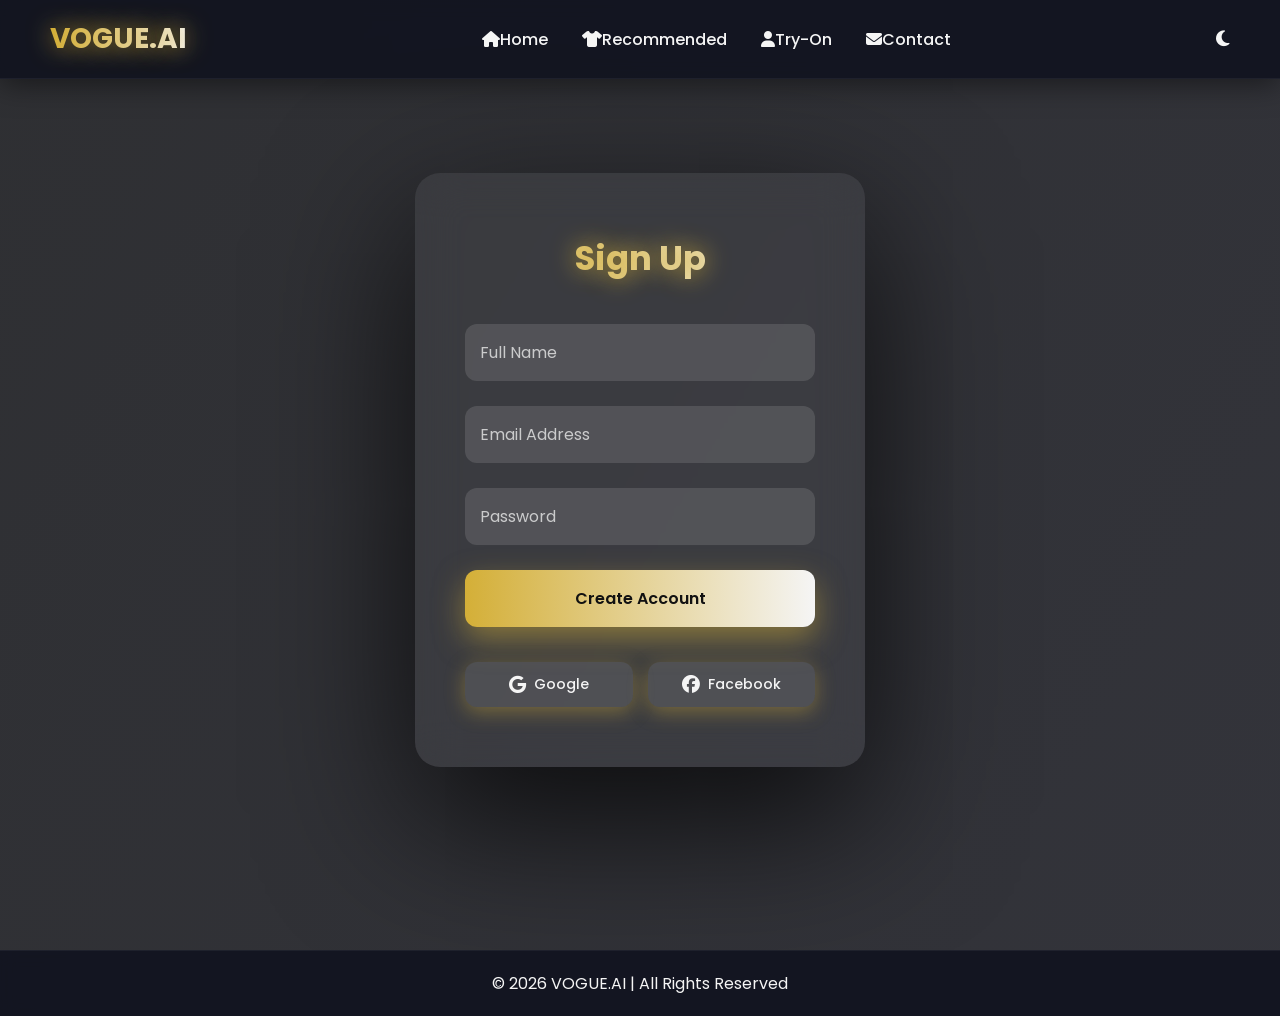
<file: pages/signup.html>
<!DOCTYPE html>
<html lang="en">
<head>
<meta charset="UTF-8">
<meta name="viewport" content="width=device-width, initial-scale=1.0">
<title>Signup | VOGUE.AI</title>

<link href="https://fonts.googleapis.com/css2?family=Poppins:wght@300;400;500;600&display=swap" rel="stylesheet">
<link rel="stylesheet" href="https://cdnjs.cloudflare.com/ajax/libs/font-awesome/6.5.0/css/all.min.css">

<style>
/* ===== RESET ===== */
* { margin:0; padding:0; box-sizing:border-box; font-family:'Poppins', sans-serif; }

/* ===== BODY & BACKGROUND ===== */
body { 
  background: 
    linear-gradient(120deg, rgba(10,11,15,0.85), rgba(15,16,24,0.85)),
    url('https://cdn.prod.website-files.com/603f5d1df4ee236b69719ff2/65e81d04f6a87e38c021a301_65c4aca19461c18275d991c9.webp') no-repeat center center fixed;
  background-size: cover;
  background-blend-mode: overlay;
  color: #f5f5f5;
  overflow-x: hidden;
  transition: background 1s, color 0.5s;
  min-height: 100vh;
  scroll-behavior: smooth;
}

/* ===== NAVBAR ===== */
.navbar{
  position: fixed;
  width: 100%;
  top:0;
  display:flex;
  justify-content:space-between;
  align-items:center;
  padding:18px 50px;
  background: rgba(15,17,30,0.85);
  z-index:1000;
  border-bottom:1px solid rgba(255,255,255,0.05);
  box-shadow: 0 4px 30px rgba(0,0,0,0.5);
  backdrop-filter: blur(8px);
}
.nav-links a{
  margin-left:30px;
  text-decoration:none;
  color:#f5f5f5;
  transition: 0.3s;
  font-weight:500;
}
.nav-links a:hover { color:#d4af37; }

.logo {
  font-size: 28px;
  font-weight: 700;
  background: linear-gradient(90deg, #d4af37, #f5f5f5);
  background-clip: text;
  -webkit-background-clip: text;
  -webkit-text-fill-color: transparent;
  color: transparent;
  display: inline-block;
  text-shadow: 0 0 25px rgba(212, 175, 55, 0.9);
  animation: shimmer 3s infinite linear;
}
@keyframes shimmer { 0%{ background-position:0% 50%; } 100%{ background-position:100% 50%; } }

/* ===== SIGNUP CONTAINER ===== */
.signup-container {
  width: 100%;
  min-height: 100vh;
  display:flex;
  justify-content:center;
  align-items:center;
  padding: 80px 20px 40px;
}

/* ===== PREMIUM GLASS FORM ===== */
.signup-form {
  background: rgba(255,255,255,0.05);
  backdrop-filter: blur(22px);
  padding: 60px 50px;
  border-radius: 25px;
  width: 100%;
  max-width: 450px;
  box-shadow: 0 50px 150px rgba(0,0,0,0.8);
  display:flex;
  flex-direction: column;
  gap: 25px;
  animation: slideUp 1s ease forwards;
  transform: translateY(50px);
  opacity: 0;
  transition: transform 0.3s ease, box-shadow 0.3s ease;
}
.signup-form:hover {
  transform: translateY(-10px) rotateX(3deg) rotateY(3deg) scale(1.02);
  box-shadow: 0 60px 180px rgba(212,175,55,0.9);
}
@keyframes slideUp { to { transform: translateY(0); opacity: 1; } }

.signup-form h2 {
  font-size: 34px;
  text-align:center;
  background: linear-gradient(90deg, #d4af37, #f5f5f5);
  background-clip: text;
  -webkit-background-clip: text;
  color: transparent;
  -webkit-text-fill-color: transparent;
  text-shadow: 0 0 25px rgba(212,175,55,0.9);
  margin-bottom: 15px;
}

/* ===== FLOATING LABEL INPUTS ===== */
.input-group {
  position: relative;
  display:flex;
  flex-direction: column;
}
.input-group input {
  padding: 16px 15px;
  border-radius: 12px;
  border:none;
  background: rgba(255,255,255,0.12);
  color: #f5f5f5;
  font-size: 16px;
  transition: 0.3s;
}
.input-group input::placeholder { color: transparent; }
.input-group label {
  position: absolute;
  left:15px;
  top:16px;
  color: rgba(255,255,255,0.7);
  font-size:16px;
  pointer-events:none;
  transition:0.3s;
}
.input-group input:focus + label,
.input-group input:not(:placeholder-shown) + label {
  top:-10px;
  font-size:13px;
  color:#d4af37;
  font-weight:500;
}
.input-group input:focus { outline:none; background: rgba(255,255,255,0.2); box-shadow: 0 0 18px rgba(212,175,55,0.6); }

/* ===== PREMIUM BUTTONS ===== */
.signup-form button {
  padding: 16px;
  border:none;
  border-radius:12px;
  background: linear-gradient(90deg, #d4af37, #f5f5f5);
  color:#111;
  font-weight:600;
  font-size:16px;
  cursor:pointer;
  transition:0.3s;
  box-shadow: 0 12px 30px rgba(212,175,55,0.5);
}
.signup-form button:hover {
  transform: translateY(-3px);
  box-shadow: 0 18px 45px rgba(212,175,55,0.8);
}

/* ===== SOCIAL LOGIN BUTTONS ===== */
.social-btn {
  display:flex;
  gap:15px;
  justify-content:center;
  margin-top:10px;
}
.social-btn button {
  flex:1;
  padding:12px 0;
  border:none;
  border-radius:12px;
  font-size:14px;
  font-weight:500;
  cursor:pointer;
  display:flex;
  align-items:center;
  justify-content:center;
  gap:8px;
  background: rgba(255,255,255,0.1);
  color:#f5f5f5;
  box-shadow:0 5px 20px rgba(212,175,55,0.4);
  transition:0.3s;
}
.social-btn button i { font-size:18px; }
.social-btn button:hover { background: rgba(212,175,55,0.18); box-shadow:0 8px 25px rgba(212,175,55,0.6); }

/* ===== LIGHT THEME ===== */
body.light-theme {
  background: 
    linear-gradient(135deg, rgba(245,245,245,0.85), rgba(232,232,238,0.85)),
    url('https://cdn.prod.website-files.com/603f5d1df4ee236b69719ff2/65e81d04f6a87e38c021a301_65c4aca19461c18275d991c9.webp') no-repeat center center fixed;
  background-size: cover;
  background-blend-mode: overlay;
  color: #111;
}
body.light-theme .signup-form {
  background: rgba(255,255,255,0.95);
  color: #111;
}
body.light-theme .signup-form input {
  background: rgba(0,0,0,0.05);
  color:#111;
}
body.light-theme .input-group label {
  color: rgba(0,0,0,0.7);
}
body.light-theme .input-group input:focus + label {
  color: #d4af37;
}
body.light-theme .signup-form input::placeholder { color:#555; }
body.light-theme .signup-form button { color:#111; }
body.light-theme .navbar { background: rgba(255,255,255,0.95); border-bottom:1px solid rgba(0,0,0,0.08);}
body.light-theme .nav-links a { color: #111; }
body.light-theme .logo {
  background: linear-gradient(90deg, #d4af37,#b38f5b);
  background-clip: text;
  -webkit-background-clip: text;
  -webkit-text-fill-color: transparent;
  text-shadow: 0 0 20px rgba(179,143,91,0.8);
  animation: shimmer 3s infinite linear;
}

/* ===== FOOTER ===== */
footer {
  text-align:center;
  padding:20px 10px;
  margin-top: 50px;
  background: rgba(15,17,30,0.85);
  color:#f5f5f5;
  border-top:1px solid rgba(255,255,255,0.05);
  backdrop-filter: blur(8px);
}
body.light-theme footer { background: rgba(255,255,255,0.95); color:#111; border-top:1px solid rgba(0,0,0,0.08); }

/* RESPONSIVE */
@media(max-width:500px){
  .signup-form { padding: 40px 25px; }
  .signup-form h2 { font-size:28px; }
  .social-btn { flex-direction: column; }
}
</style>
</head>

<body>
<!-- NAVBAR -->
<div class="navbar">
  <div class="logo">VOGUE.AI</div>
  <div class="nav-links">
    <a href="../index.html"><i class="fa fa-home"></i>Home</a>
    <a href="recommend.html"><i class="fa fa-shirt"></i>Recommended</a>
    <a href="tryon.html"><i class="fa fa-user"></i>Try-On</a>
    <a href="contact.html"><i class="fa fa-envelope"></i>Contact</a>
  </div>
  <i class="fas fa-moon theme-toggle" id="themeToggle" title="Toggle Dark/Light" style="cursor:pointer; font-size:18px;"></i>
</div>

<!-- SIGNUP FORM -->
<div class="signup-container">
  <form class="signup-form">
    <h2>Sign Up</h2>
    <div class="input-group">
      <input type="text" placeholder="Full Name" required>
      <label>Full Name</label>
    </div>
    <div class="input-group">
      <input type="email" placeholder="Email Address" required>
      <label>Email Address</label>
    </div>
    <div class="input-group">
      <input type="password" placeholder="Password" required>
      <label>Password</label>
    </div>
    <button type="submit">Create Account</button>

    <div class="social-btn">
      <button type="button"><i class="fab fa-google"></i> Google</button>
      <button type="button"><i class="fab fa-facebook"></i> Facebook</button>
    </div>
  </form>
</div>

<!-- FOOTER -->
<footer>
  &copy; 2026 VOGUE.AI | All Rights Reserved
</footer>

<script>
// ===== THEME TOGGLE =====
const toggle = document.getElementById('themeToggle');
toggle.addEventListener('click', () => {
  document.body.classList.toggle('light-theme');
  if(document.body.classList.contains('light-theme')){
    toggle.classList.replace('fa-moon','fa-sun');
  } else {
    toggle.classList.replace('fa-sun','fa-moon');
  }
});
</script>

</body>
</html>
</file>
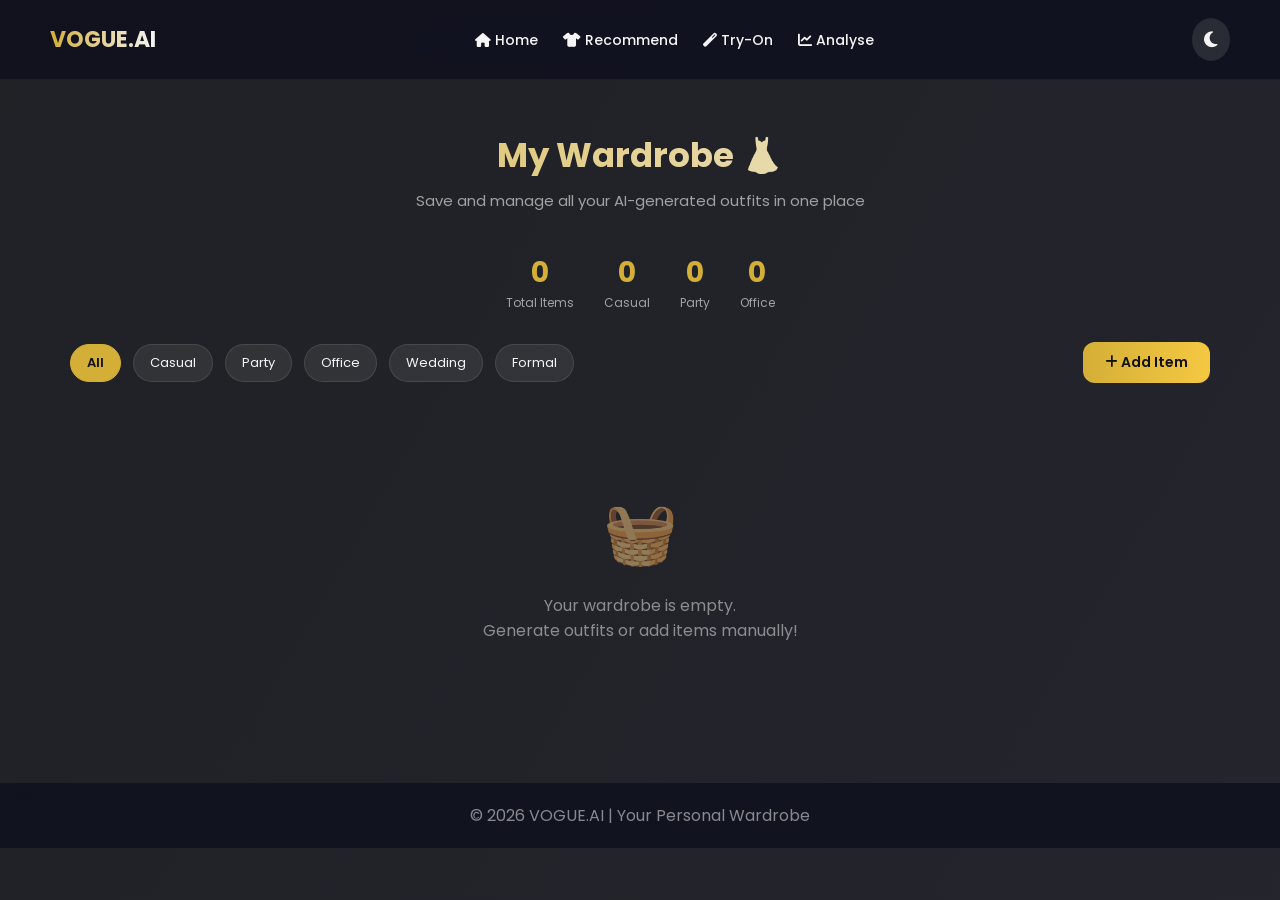
<file: pages/wardrobe.html>
<!DOCTYPE html>
<html lang="en">
<head>
<meta charset="UTF-8">
<meta name="viewport" content="width=device-width, initial-scale=1.0">
<title>Wardrobe | VOGUE.AI</title>
<link href="https://fonts.googleapis.com/css2?family=Poppins:wght@300;400;500;600;700&display=swap" rel="stylesheet">
<link rel="stylesheet" href="https://cdnjs.cloudflare.com/ajax/libs/font-awesome/6.5.0/css/all.min.css">
<style>
* { margin:0; padding:0; box-sizing:border-box; font-family:'Poppins',sans-serif; }
body {
  background: linear-gradient(120deg,rgba(8,9,14,0.9),rgba(12,13,22,0.9)),
    url('https://cdn.dribbble.com/userupload/18005772/file/original-6355594a4b253b7a9c23faa7e32eb461.png?format=webp&resize=800x600') no-repeat center center fixed;
  background-size:cover; color:#f5f5f5; overflow-x:hidden; min-height:100vh;
}
body.light {
  background: linear-gradient(rgba(245,245,245,0.88),rgba(232,232,238,0.88)),
    url('https://cdn.dribbble.com/userupload/18005772/file/original-6355594a4b253b7a9c23faa7e32eb461.png?format=webp&resize=800x600') no-repeat center center fixed;
  background-size:cover; color:#111;
}

/* NAVBAR */
.navbar { position:fixed; width:100%; top:0; display:flex; justify-content:space-between; align-items:center; padding:18px 50px; background:rgba(15,17,30,0.88); border-bottom:1px solid rgba(255,255,255,0.05); backdrop-filter:blur(10px); z-index:1000; }
body.light .navbar { background:rgba(255,255,255,0.92); border-bottom:1px solid #ddd; }
.logo { font-weight:700; font-size:22px; background:linear-gradient(90deg,#d4af37,#f5f5f5); -webkit-background-clip:text; background-clip:text; -webkit-text-fill-color:transparent; }
.nav-links { display:flex; gap:25px; list-style:none; }
.nav-links a { color:#f5f5f5; text-decoration:none; font-weight:500; font-size:14px; transition:0.3s; }
body.light .nav-links a { color:#111; }
.nav-links a:hover { color:#d4af37; }
.toggle-btn { cursor:pointer; font-size:18px; color:#f5f5f5; background:rgba(255,255,255,0.1); padding:8px 12px; border-radius:50%; }
body.light .toggle-btn { color:#111; background:rgba(0,0,0,0.06); }

/* HERO */
.hero { padding:130px 20px 20px; text-align:center; }
.hero h1 { font-size:34px; background:linear-gradient(90deg,#d4af37,#f5f5f5); -webkit-background-clip:text; background-clip:text; color:transparent; margin-bottom:8px; }
.hero p { font-size:15px; opacity:0.6; }
body.light .hero p { color:#555; }

/* STATS BAR */
.stats-bar { display:flex; justify-content:center; gap:30px; flex-wrap:wrap; padding:20px; }
.stat { text-align:center; }
.stat-num { font-size:28px; font-weight:700; color:#d4af37; }
.stat-label { font-size:12px; opacity:0.6; }

/* MAIN */
.main { padding:10px 30px 60px; max-width:1200px; margin:0 auto; }

/* TOOLBAR */
.toolbar { display:flex; align-items:center; gap:12px; margin-bottom:25px; flex-wrap:wrap; }
.filter-chip { padding:8px 16px; border-radius:20px; background:rgba(255,255,255,0.08); cursor:pointer; font-size:13px; border:1px solid rgba(255,255,255,0.1); transition:0.3s; }
body.light .filter-chip { background:#f3f4f6; border-color:#ddd; color:#111; }
.filter-chip.active { background:#d4af37; color:#111; border-color:#d4af37; font-weight:600; }
.add-btn {
  margin-left:auto; padding:10px 22px; border:none; border-radius:12px;
  background:linear-gradient(90deg,#d4af37,#f5c842); color:#111;
  font-weight:600; font-size:14px; cursor:pointer; transition:0.3s;
}
.add-btn:hover { transform:translateY(-2px); box-shadow:0 10px 25px rgba(212,175,55,0.4); }

/* EMPTY STATE */
.empty-state { text-align:center; padding:80px 20px; opacity:0.5; }
.empty-state .icon { font-size:60px; margin-bottom:15px; }
.empty-state p { font-size:16px; }

/* WARDROBE GRID */
.grid { display:grid; grid-template-columns:repeat(auto-fill,minmax(220px,1fr)); gap:20px; }

.w-card {
  background:rgba(0,0,0,0.55); backdrop-filter:blur(12px); border-radius:18px;
  overflow:hidden; transition:0.35s; border:1px solid rgba(255,255,255,0.06);
  position:relative;
}
body.light .w-card { background:rgba(255,255,255,0.9); border:1px solid #e5e5e5; }
.w-card:hover { transform:translateY(-6px); box-shadow:0 20px 55px rgba(212,175,55,0.35); }

.w-img { height:200px; overflow:hidden; background:#1a1d2e; }
.w-img img { width:100%; height:100%; object-fit:cover; transition:0.5s; }
.w-card:hover .w-img img { transform:scale(1.06); }
.w-img .no-img { width:100%; height:100%; display:flex; align-items:center; justify-content:center; font-size:48px; background:rgba(212,175,55,0.06); }

.w-body { padding:14px; }
.w-body h3 { font-size:15px; font-weight:600; margin-bottom:5px; white-space:nowrap; overflow:hidden; text-overflow:ellipsis; }
body.light .w-body h3 { color:#111; }
.w-tags { display:flex; flex-wrap:wrap; gap:5px; margin-bottom:10px; }
.w-tag { padding:2px 9px; border-radius:10px; font-size:11px; background:rgba(212,175,55,0.12); color:#d4af37; }
.w-meta { font-size:11px; opacity:0.5; margin-bottom:10px; }
.w-notes { font-size:12px; opacity:0.65; line-height:1.5; margin-bottom:12px; white-space:nowrap; overflow:hidden; text-overflow:ellipsis; }
body.light .w-notes { color:#555; }
.delete-btn {
  width:100%; padding:8px; border:1px solid rgba(255,80,80,0.3); background:transparent;
  color:rgba(255,100,100,0.8); border-radius:8px; cursor:pointer; font-size:12px;
  transition:0.3s; font-weight:500;
}
.delete-btn:hover { background:rgba(255,80,80,0.15); border-color:rgba(255,80,80,0.6); }

/* ADD MODAL */
.modal-overlay { position:fixed; inset:0; background:rgba(0,0,0,0.7); z-index:2000; display:none; align-items:center; justify-content:center; backdrop-filter:blur(4px); }
.modal-overlay.show { display:flex; }
.modal {
  background:#161a20; border-radius:22px; padding:40px 35px;
  width:100%; max-width:480px; box-shadow:0 30px 80px rgba(0,0,0,0.7);
  animation:fadeUp 0.4s ease;
}
body.light .modal { background:#fff; }
@keyframes fadeUp { from { opacity:0; transform:translateY(30px); } to { opacity:1; transform:translateY(0); } }
.modal h3 { font-size:20px; margin-bottom:22px; background:linear-gradient(90deg,#d4af37,#f5f5f5); -webkit-background-clip:text; background-clip:text; color:transparent; }
.m-row { display:flex; gap:12px; margin-bottom:14px; }
.m-row input, .m-row select, .modal input, .modal select, .modal textarea {
  width:100%; padding:11px 14px; border-radius:10px; border:1px solid rgba(255,255,255,0.1);
  background:rgba(255,255,255,0.07); color:#f5f5f5; font-size:13px; outline:none; transition:0.3s;
}
body.light .m-row input, body.light .m-row select, body.light .modal input, body.light .modal select, body.light .modal textarea {
  background:#f3f4f6; color:#111; border-color:#ddd;
}
.m-row input:focus, .m-row select:focus, .modal input:focus, .modal textarea:focus { border-color:#d4af37; }
.m-row select option { background:#1a1d2e; }
body.light .m-row select option { background:#fff; color:#111; }
.modal textarea { resize:none; margin-bottom:14px; }
.modal-actions { display:flex; gap:12px; margin-top:8px; }
.modal-save {
  flex:1; padding:12px; border:none; border-radius:10px;
  background:linear-gradient(90deg,#d4af37,#f5c842); color:#111; font-weight:600; cursor:pointer; transition:0.3s;
}
.modal-save:hover { box-shadow:0 8px 25px rgba(212,175,55,0.4); }
.modal-cancel { flex:1; padding:12px; border:1px solid rgba(255,255,255,0.15); background:transparent; color:#f5f5f5; border-radius:10px; cursor:pointer; transition:0.3s; }
body.light .modal-cancel { color:#111; border-color:#ddd; }
.modal-cancel:hover { background:rgba(255,255,255,0.05); }

/* TOAST */
.toast { position:fixed; bottom:28px; right:28px; background:#d4af37; color:#111; padding:12px 22px; border-radius:12px; font-weight:600; font-size:13px; z-index:9999; opacity:0; transform:translateY(20px); transition:0.35s; pointer-events:none; }
.toast.show { opacity:1; transform:translateY(0); }

footer { text-align:center; padding:20px; background:rgba(15,17,30,0.85); color:rgba(255,255,255,0.5); backdrop-filter:blur(8px); }
body.light footer { background:rgba(255,255,255,0.95); color:#888; border-top:1px solid #ddd; }

@media(max-width:600px) {
  .navbar { padding:14px 18px; }
  .nav-links { gap:12px; font-size:13px; }
  .hero h1 { font-size:26px; }
  .main { padding:10px 15px 50px; }
}
</style>
</head>
<body>

<nav class="navbar">
  <div class="logo">VOGUE.AI</div>
  <ul class="nav-links">
    <li><a href="../index.html"><i class="fa fa-home"></i> Home</a></li>
    <li><a href="recommend.html"><i class="fa fa-shirt"></i> Recommend</a></li>
    <li><a href="tryon.html"><i class="fa fa-magic"></i> Try-On</a></li>
    <li><a href="analyse.html"><i class="fa fa-chart-line"></i> Analyse</a></li>
  </ul>
  <div class="toggle-btn" id="themeToggle"><i class="fa fa-moon"></i></div>
</nav>

<section class="hero">
  <h1>My Wardrobe 👗</h1>
  <p>Save and manage all your AI-generated outfits in one place</p>
</section>

<div class="stats-bar">
  <div class="stat"><div class="stat-num" id="totalCount">0</div><div class="stat-label">Total Items</div></div>
  <div class="stat"><div class="stat-num" id="casualCount">0</div><div class="stat-label">Casual</div></div>
  <div class="stat"><div class="stat-num" id="partyCount">0</div><div class="stat-label">Party</div></div>
  <div class="stat"><div class="stat-num" id="officeCount">0</div><div class="stat-label">Office</div></div>
</div>

<div class="main">
  <div class="toolbar">
    <span class="filter-chip active" data-f="All">All</span>
    <span class="filter-chip" data-f="Casual">Casual</span>
    <span class="filter-chip" data-f="Party">Party</span>
    <span class="filter-chip" data-f="Office">Office</span>
    <span class="filter-chip" data-f="Wedding">Wedding</span>
    <span class="filter-chip" data-f="Formal">Formal</span>
    <button class="add-btn" onclick="openModal()"><i class="fa fa-plus"></i> Add Item</button>
  </div>

  <div class="grid" id="grid"></div>
  <div class="empty-state" id="emptyState" style="display:none">
    <div class="icon">🧺</div>
    <p>Your wardrobe is empty.<br>Generate outfits or add items manually!</p>
  </div>
</div>

<!-- ADD MODAL -->
<div class="modal-overlay" id="modalOverlay">
  <div class="modal">
    <h3>➕ Add to Wardrobe</h3>
    <div class="m-row">
      <input id="mName" placeholder="Item name (e.g. Summer Dress)">
    </div>
    <div class="m-row">
      <select id="mCategory">
        <option value="">Category</option>
        <option>Top</option><option>Bottom</option><option>Outfit</option>
        <option>Dress</option><option>Jacket</option><option>Accessory</option><option>Shoes</option>
      </select>
      <select id="mOccasion">
        <option value="">Occasion</option>
        <option>Casual</option><option>Party</option><option>Office</option><option>Wedding</option><option>Formal</option>
      </select>
    </div>
    <div class="m-row">
      <select id="mColor">
        <option value="">Color</option>
        <option>Neutral</option><option>Bright</option><option>Dark</option><option>Pastel</option>
        <option>Earthy</option><option>Monochrome</option><option>Vibrant</option><option>Cool</option><option>Warm</option>
      </select>
      <select id="mSeason">
        <option value="">Season</option>
        <option>All Season</option><option>Summer</option><option>Winter</option><option>Spring</option><option>Autumn</option>
      </select>
    </div>
    <input id="mImageUrl" placeholder="Image URL (optional)" style="margin-bottom:14px;">
    <textarea id="mNotes" rows="3" placeholder="Notes about this item…"></textarea>
    <div class="modal-actions">
      <button class="modal-save" onclick="saveItem()">Save Item</button>
      <button class="modal-cancel" onclick="closeModal()">Cancel</button>
    </div>
  </div>
</div>

<div class="toast" id="toast"></div>
<footer>© 2026 VOGUE.AI | Your Personal Wardrobe</footer>

<script>
const API = 'http://localhost:8080';
let allItems = [];
let activeFilter = 'All';

// Theme
document.getElementById('themeToggle').addEventListener('click',()=>{
  document.body.classList.toggle('light');
  document.getElementById('themeToggle').innerHTML = document.body.classList.contains('light') ? '<i class="fa fa-sun"></i>' : '<i class="fa fa-moon"></i>';
});

// Toast
function showToast(msg){ const t=document.getElementById('toast'); t.textContent=msg; t.classList.add('show'); setTimeout(()=>t.classList.remove('show'),2600); }

// Filter chips
document.querySelectorAll('.filter-chip').forEach(c=>c.addEventListener('click',()=>{
  document.querySelectorAll('.filter-chip').forEach(x=>x.classList.remove('active'));
  c.classList.add('active');
  activeFilter = c.dataset.f;
  renderGrid();
}));

// Load wardrobe
async function loadWardrobe() {
  try {
    const res  = await fetch(`${API}/api/wardrobe`);
    const data = await res.json();
    if(data.success){ allItems = data.items; renderGrid(); updateStats(); }
  } catch {
    // Backend not running — show empty state gracefully
    document.getElementById('emptyState').style.display = 'block';
  }
}

function updateStats() {
  document.getElementById('totalCount').textContent  = allItems.length;
  document.getElementById('casualCount').textContent = allItems.filter(i=>i.occasion==='Casual').length;
  document.getElementById('partyCount').textContent  = allItems.filter(i=>i.occasion==='Party').length;
  document.getElementById('officeCount').textContent = allItems.filter(i=>i.occasion==='Office').length;
}

function renderGrid() {
  const items = activeFilter === 'All' ? allItems : allItems.filter(i=>i.occasion===activeFilter);
  const grid  = document.getElementById('grid');
  const empty = document.getElementById('emptyState');

  if(items.length === 0){ grid.innerHTML=''; empty.style.display='block'; return; }
  empty.style.display = 'none';

  grid.innerHTML = items.map(item => `
    <div class="w-card" id="card-${item.id}">
      <div class="w-img">
        ${item.image_url
          ? `<img src="${item.image_url}" onerror="this.style.display='none';this.nextElementSibling.style.display='flex'" alt="${item.name}"><div class="no-img" style="display:none">👗</div>`
          : `<div class="no-img">👗</div>`
        }
      </div>
      <div class="w-body">
        <h3>${item.name}</h3>
        <div class="w-tags">
          ${item.occasion ? `<span class="w-tag">${item.occasion}</span>` : ''}
          ${item.season   ? `<span class="w-tag">${item.season}</span>`   : ''}
          ${item.color    ? `<span class="w-tag">${item.color}</span>`    : ''}
        </div>
        ${item.notes ? `<div class="w-notes">${item.notes}</div>` : ''}
        <div class="w-meta">Added ${item.added_date || 'recently'} · ${item.category || 'Item'}</div>
        <button class="delete-btn" onclick="deleteItem(${item.id})"><i class="fa fa-trash"></i> Remove</button>
      </div>
    </div>
  `).join('');
}

async function deleteItem(id) {
  if(!confirm('Remove this item from your wardrobe?')) return;
  try {
    await fetch(`${API}/api/wardrobe/${id}`, { method:'DELETE' });
    allItems = allItems.filter(i=>i.id!==id);
    renderGrid(); updateStats();
    showToast('🗑️ Item removed');
  } catch { showToast('❌ Could not delete'); }
}

function openModal()  { document.getElementById('modalOverlay').classList.add('show'); }
function closeModal() { document.getElementById('modalOverlay').classList.remove('show'); }

async function saveItem() {
  const name = document.getElementById('mName').value.trim();
  if(!name){ alert('Please enter an item name'); return; }

  const payload = {
    name,
    category:  document.getElementById('mCategory').value,
    occasion:  document.getElementById('mOccasion').value,
    color:     document.getElementById('mColor').value,
    season:    document.getElementById('mSeason').value,
    image_url: document.getElementById('mImageUrl').value.trim(),
    notes:     document.getElementById('mNotes').value.trim(),
  };

  try {
    const res  = await fetch(`${API}/api/wardrobe`, {
      method:'POST', headers:{'Content-Type':'application/json'}, body:JSON.stringify(payload)
    });
    const data = await res.json();
    if(data.success){
      allItems.push(data.item);
      renderGrid(); updateStats();
      closeModal(); showToast('✅ Item added to wardrobe!');
      // Clear form
      ['mName','mImageUrl','mNotes'].forEach(id=>document.getElementById(id).value='');
    } else { showToast('❌ Could not add item'); }
  } catch { showToast('❌ Backend not reachable'); }
}

// Close modal on overlay click
document.getElementById('modalOverlay').addEventListener('click',e=>{
  if(e.target===document.getElementById('modalOverlay')) closeModal();
});

loadWardrobe();
</script>
</body>
</html>
</file>
